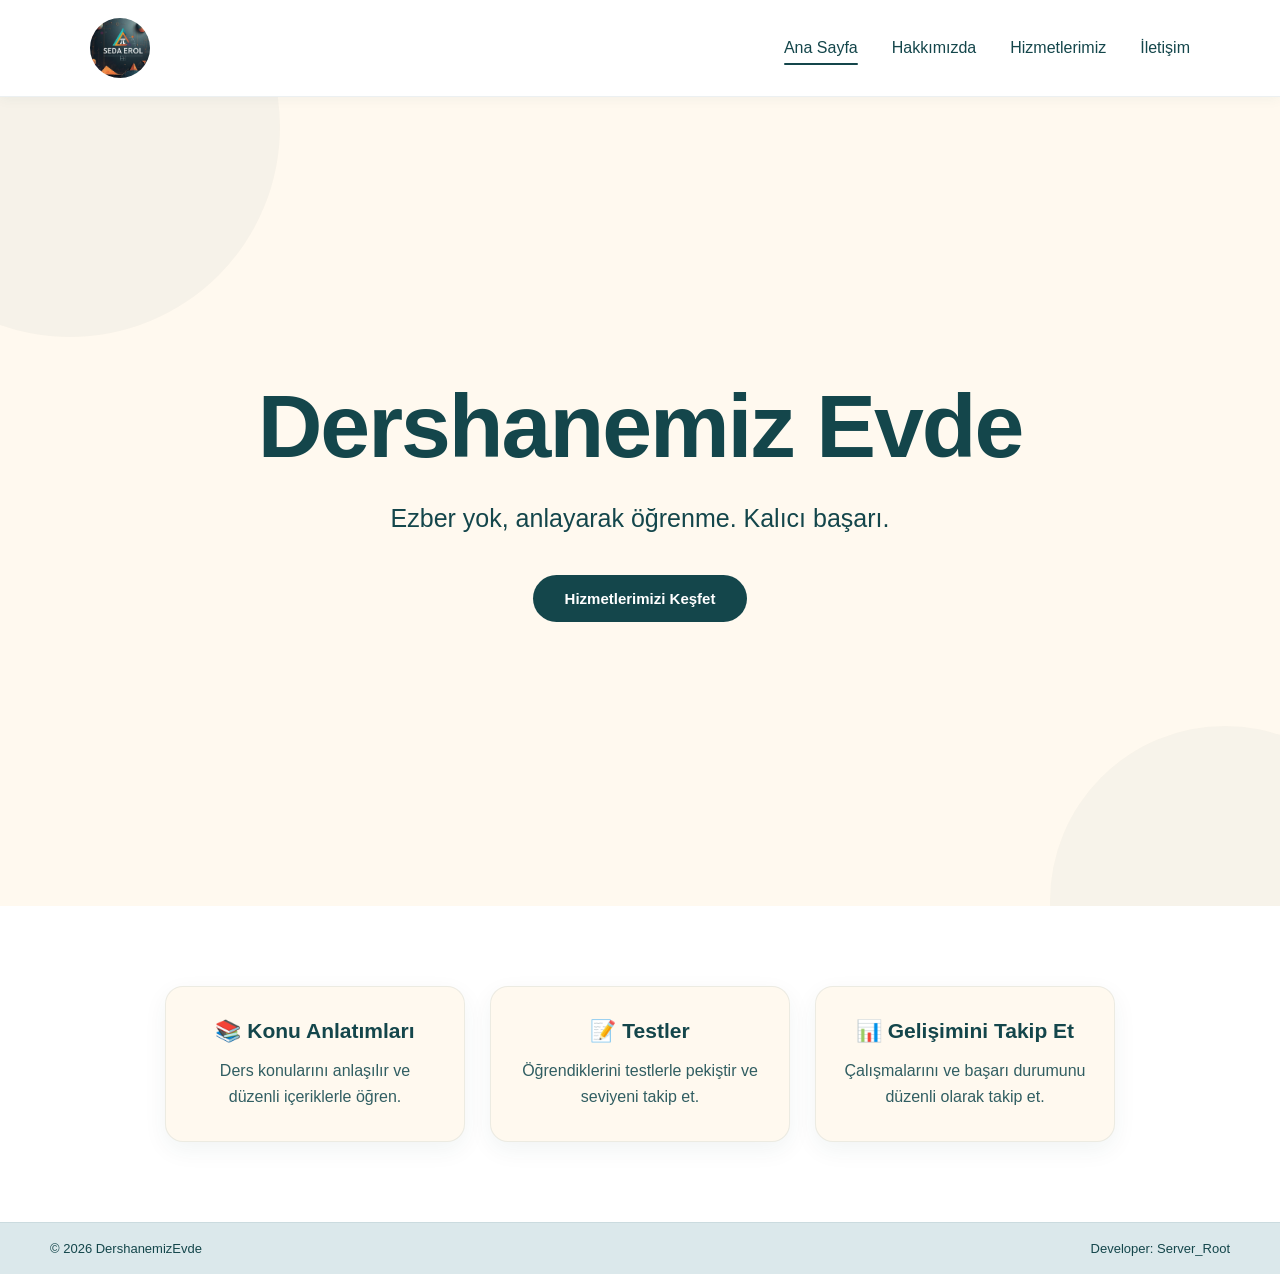
<file: index.html>
<!DOCTYPE html>
<html lang="tr">
<head>
    <meta charset="UTF-8">
    <meta name="viewport" content="width=device-width, initial-scale=1.0">

    <title>Dershanemiz Evde | Matematik Eğitimi</title>

    <meta
        name="description"
        content="Dershanemiz Evde ile online ve birebir matematik dersleri, kişiye özel eğitim ve sınav odaklı çalışma sistemi."
    >

    <meta name="author" content="Dershanemiz Evde">

    <meta property="og:title" content="Dershanemiz Evde | Matematik Eğitimi">
    <meta
        property="og:description"
        content="Ezber yok, anlayarak öğrenme. Kalıcı başarı."
    >
    <meta property="og:type" content="website">

    <link rel="stylesheet" href="Css/style.css">
    <link rel="stylesheet" href="Css/navbar.css">
</head>

<body>

    <header class="navbar">

    <div class="navbar-container">

        <a href="index.html" class="logo">
            <img src="images/logo.png" alt="DershanemizEvde">
        </a>

        <nav class="nav-menu">

            <a href="index.html" class="active">
                Ana Sayfa
            </a>

            <a href="Pages/hakkimizda.html">
                Hakkımızda
            </a>

            <a href="Pages/hizmetlerimiz.html">
                Hizmetlerimiz
            </a>

            <a href="Pages/iletisim.html">
                İletişim
            </a>

        </nav>

        <button class="menu-toggle" aria-label="Menüyü Aç">
            ☰
        </button>

    </div>

</header>

    <main>

        <section class="hero">

            <h1>Dershanemiz Evde</h1>

            <p>
                Ezber yok, anlayarak öğrenme. Kalıcı başarı.
            </p>

            <a href="Pages/hizmetlerimiz.html" class="hero-button">
                Hizmetlerimizi Keşfet
            </a>
        </section>

        <section class="features">

    <div class="feature-card" onclick="showComingSoon(this)">
        <h2>📚 Konu Anlatımları</h2>
        <p>
            Ders konularını anlaşılır ve düzenli içeriklerle öğren.
        </p>
    </div>

    <div class="feature-card" onclick="showComingSoon(this)">
        <h2>📝 Testler</h2>
        <p>
            Öğrendiklerini testlerle pekiştir ve seviyeni takip et.
        </p>
    </div>

    <div class="feature-card" onclick="showComingSoon(this)">
        <h2>📊 Gelişimini Takip Et</h2>
        <p>
            Çalışmalarını ve başarı durumunu düzenli olarak takip et.
        </p>
    </div>

</section>

    </main>

    <footer class="site-footer">

    <span class="footer-developer">
       © 2026 DershanemizEvde
    </span>

    <span class="footer-copyright">
        Developer: Server_Root
    </span>

</footer>

<script src="Js/navbar.js"></script>
<script src="Js/script.js"></script>
</body>
</html>
</file>
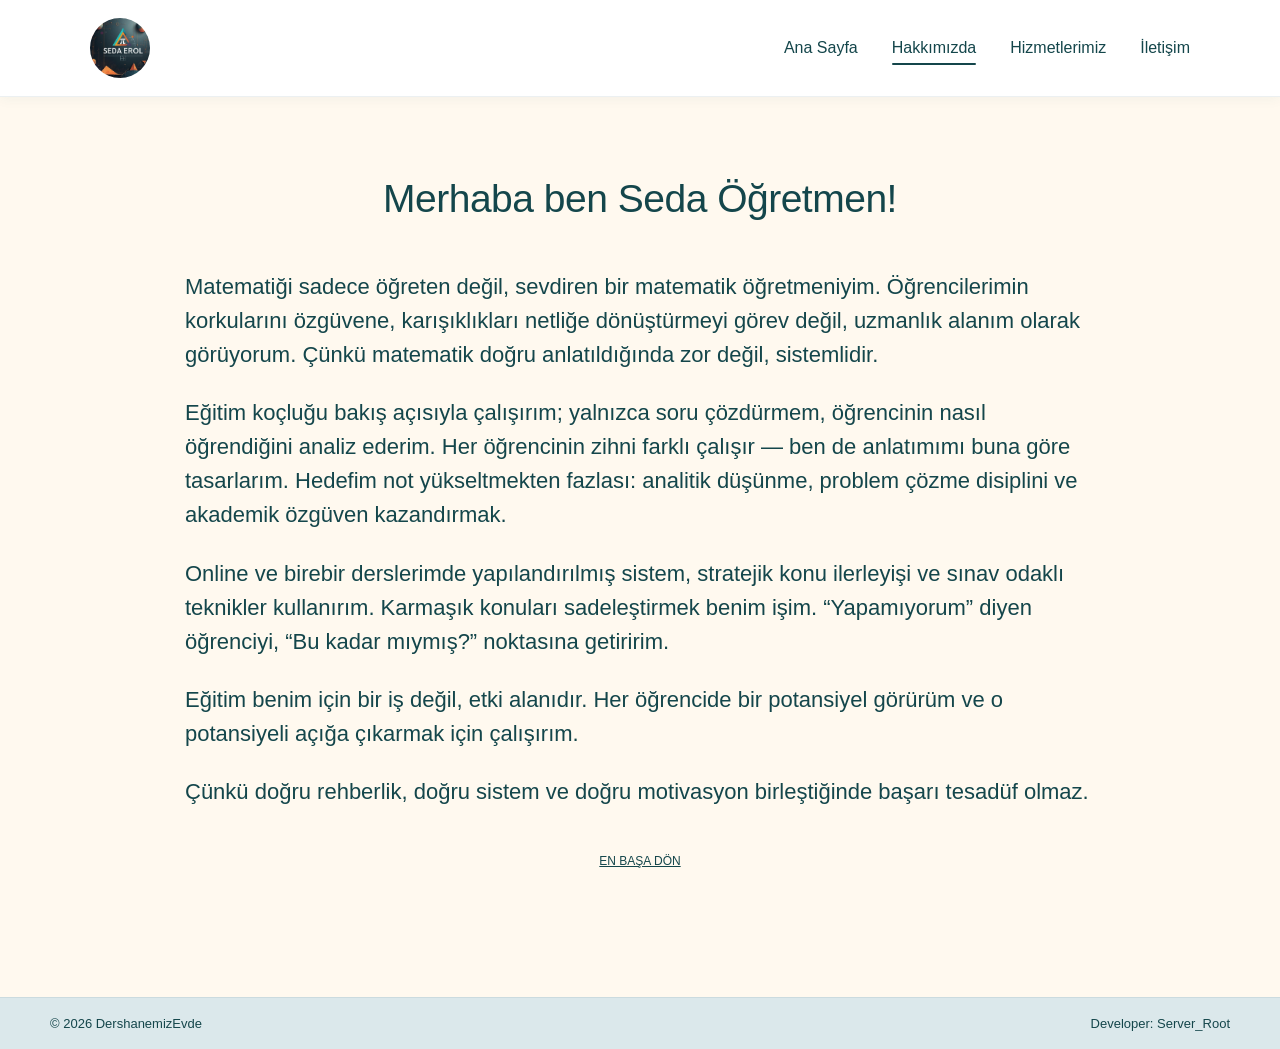
<file: Pages/hakkimizda.html>
<!DOCTYPE html>
<html lang="tr">

<head>
    <meta charset="UTF-8">
    <meta name="viewport" content="width=device-width, initial-scale=1.0">

    <title>Hakkımızda | Dershanemiz Evde</title>

    <meta
        name="description"
        content="Dershanemiz Evde hakkında bilgi alın. Matematik eğitimi, eğitim koçluğu ve öğrencilerin kişisel öğrenme süreçlerine yönelik yaklaşım."
    >

    <meta name="author" content="Dershanemiz Evde">

    <meta property="og:title" content="Hakkımızda | Dershanemiz Evde">
    <meta
        property="og:description"
        content="Matematiği sadece öğreten değil, sevdiren bir eğitim yaklaşımı."
    >
    <meta property="og:type" content="website">

    <link rel="stylesheet" href="../Css/style.css">
    <link rel="stylesheet" href="../Css/navbar.css">
    <link rel="stylesheet" href="../Css/hakkimizda.css">
</head>

<body>

    <header class="navbar">

      

        <div class="navbar-container">

    <a href="../index.html" class="logo">
            <img src="../images/logo.png" alt="DershanemizEvde">
    </a>

            <nav class="nav-menu">

                <a href="../index.html">
                    Ana Sayfa
                </a>

                <a href="hakkimizda.html" class="active">
                    Hakkımızda
                </a>

                <a href="hizmetlerimiz.html">
                    Hizmetlerimiz
                </a>

                <a href="iletisim.html">
                    İletişim
                </a>

            </nav>

            <button class="menu-toggle" aria-label="Menüyü Aç">
                ☰
            </button>

        </div>

    </header>


    <main class="about-page">

        <section class="about-section">

            <div class="about-container">

                <div class="about-heading">

                    <h1>
                        Merhaba ben Seda Öğretmen!
                    </h1>

                </div>


                <div class="about-content">

                    <p>
                        Matematiği sadece öğreten değil, sevdiren bir
                        matematik öğretmeniyim. Öğrencilerimin korkularını
                        özgüvene, karışıklıkları netliğe dönüştürmeyi görev
                        değil, uzmanlık alanım olarak görüyorum. Çünkü
                        matematik doğru anlatıldığında zor değil, sistemlidir.
                    </p>


                    <p>
                        Eğitim koçluğu bakış açısıyla çalışırım; yalnızca soru
                        çözdürmem, öğrencinin nasıl öğrendiğini analiz ederim.
                        Her öğrencinin zihni farklı çalışır — ben de anlatımımı
                        buna göre tasarlarım. Hedefim not yükseltmekten fazlası:
                        analitik düşünme, problem çözme disiplini ve akademik
                        özgüven kazandırmak.
                    </p>


                    <p>
                        Online ve birebir derslerimde yapılandırılmış sistem,
                        stratejik konu ilerleyişi ve sınav odaklı teknikler
                        kullanırım. Karmaşık konuları sadeleştirmek benim
                        işim. “Yapamıyorum” diyen öğrenciyi,
                        “Bu kadar mıymış?” noktasına getiririm.
                    </p>


                    <p>
                        Eğitim benim için bir iş değil, etki alanıdır. Her
                        öğrencide bir potansiyel görürüm ve o potansiyeli
                        açığa çıkarmak için çalışırım.
                    </p>


                    <p>
                        Çünkü doğru rehberlik, doğru sistem ve doğru
                        motivasyon birleştiğinde başarı tesadüf olmaz.
                    </p>

                </div>


                <a href="../index.html" class="back-home">
                    EN BAŞA DÖN
                </a>

            </div>

        </section>

    </main>

    <footer class="site-footer">

    <span class="footer-developer">
       © 2026 DershanemizEvde
    </span>

    <span class="footer-copyright">
        Developer: Server_Root
    </span>

</footer>


    <script src="../Js/navbar.js"></script>
    <script src="../Js/script.js"></script>

</body>

</html>
</file>
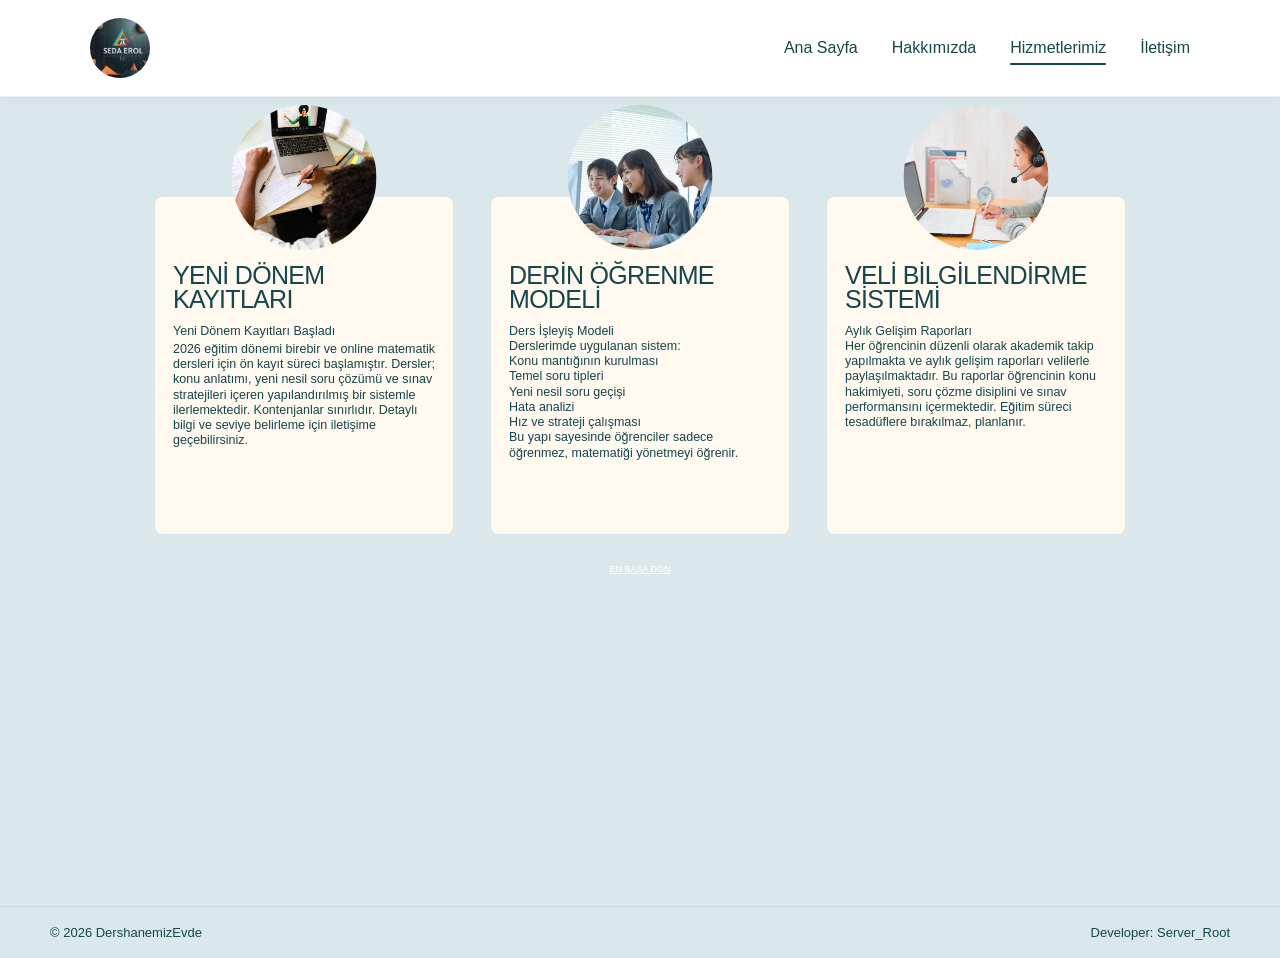
<file: Pages/hizmetlerimiz.html>
<!DOCTYPE html>
<html lang="tr">

<head>
    <meta charset="UTF-8">
    <meta name="viewport" content="width=device-width, initial-scale=1.0">

    <title>Hizmetlerimiz | Dershanemiz Evde</title>

    <meta
        name="description"
        content="Dershanemiz Evde matematik eğitim hizmetleri: birebir ve online dersler, derin öğrenme modeli, veli bilgilendirme ve aylık gelişim raporları."
    >

    <meta name="author" content="Dershanemiz Evde">

    <meta property="og:title" content="Hizmetlerimiz | Dershanemiz Evde">
    <meta
        property="og:description"
        content="Online ve birebir matematik eğitiminde yapılandırılmış öğrenme sistemi."
    >
    <meta property="og:type" content="website">

    <link rel="stylesheet" href="../Css/style.css">
    <link rel="stylesheet" href="../Css/navbar.css">
    <link rel="stylesheet" href="../Css/hizmetler.css">
</head>

<body>

    <!-- NAVBAR -->

    <header class="navbar">

        <div class="navbar-container">

            <a href="../index.html" class="logo">
                <img src="../images/logo.png" alt="DershanemizEvde">
            </a>

            <nav class="nav-menu">

                <a href="../index.html">
                    Ana Sayfa
                </a>

                <a href="hakkimizda.html">
                    Hakkımızda
                </a>

                <a href="hizmetlerimiz.html" class="active">
                    Hizmetlerimiz
                </a>

                <a href="iletisim.html">
                    İletişim
                </a>

            </nav>

            <button class="menu-toggle" aria-label="Menüyü Aç">
                ☰
            </button>

        </div>

    </header>


    <!-- HİZMETLER -->

    <main class="services-page">

        <section class="services-section">

            <div class="services-cards">


                <!-- =================================
                     1. YENİ DÖNEM KAYITLARI
                     ================================= -->

                <article class="service-card">

                    <div class="service-image">

                        <img
                            src="../images/services/yeni-donem.jpg"
                            alt="Yeni Dönem Kayıtları"
                        >

                    </div>

                    <div class="service-card-content">

                        <h2>
                            YENİ DÖNEM<br>
                            KAYITLARI
                        </h2>

                        <p class="service-intro">
                            Yeni Dönem Kayıtları Başladı
                        </p>

                        <p>
                            2026 eğitim dönemi birebir ve online
                            matematik dersleri için ön kayıt süreci
                            başlamıştır. Dersler; konu anlatımı,
                            yeni nesil soru çözümü ve sınav
                            stratejileri içeren yapılandırılmış
                            bir sistemle ilerlemektedir.
                            Kontenjanlar sınırlıdır. Detaylı bilgi
                            ve seviye belirleme için iletişime
                            geçebilirsiniz.
                        </p>

                    </div>

                </article>


                <!-- =================================
                     2. DERİN ÖĞRENME MODELİ
                     ================================= -->

                <article class="service-card">

                    <div class="service-image">

                        <img
                            src="../images/services/derin-ogrenme.jpg"
                            alt="Derin Öğrenme Modeli"
                        >

                    </div>

                    <div class="service-card-content">

                        <h2>
                            DERİN ÖĞRENME<br>
                            MODELİ
                        </h2>

                        <p>
                            Ders İşleyiş Modeli
                        </p>

                        <p>
                            Derslerimde uygulanan sistem:
                            <br>
                            Konu mantığının kurulması
                            <br>
                            Temel soru tipleri
                            <br>
                            Yeni nesil soru geçişi
                            <br>
                            Hata analizi
                            <br>
                            Hız ve strateji çalışması
                            <br>
                            Bu yapı sayesinde öğrenciler sadece
                            öğrenmez, matematiği yönetmeyi öğrenir.
                        </p>

                    </div>

                </article>


                <!-- =================================
                     3. VELİ BİLGİLENDİRME
                     ================================= -->

                <article class="service-card">

                    <div class="service-image">

                        <img
                            src="../images/services/veli-bilgilendirme.jpg"
                            alt="Veli Bilgilendirme Sistemi"
                        >

                    </div>

                    <div class="service-card-content">

                        <h2>
                            VELİ BİLGİLENDİRME<br>
                            SİSTEMİ
                        </h2>

                        <p>
                            Aylık Gelişim Raporları
                        </p>

                        <p>
                            Her öğrencinin düzenli olarak akademik
                            takip yapılmakta ve aylık gelişim
                            raporları velilerle paylaşılmaktadır.
                            Bu raporlar öğrencinin konu hakimiyeti,
                            soru çözme disiplini ve sınav
                            performansını içermektedir.
                            Eğitim süreci tesadüflere
                            bırakılmaz, planlanır.
                        </p>

                    </div>

                </article>

            </div>


            <!-- EN BAŞA DÖN -->

            <a href="../index.html" class="services-back">
                EN BAŞA DÖN
            </a>

        </section>

    </main>

    <footer class="site-footer">

    <span class="footer-developer">
       © 2026 DershanemizEvde
    </span>

    <span class="footer-copyright">
        Developer: Server_Root
    </span>

</footer>

    <script src="../Js/navbar.js"></script>
    <script src="../Js/script.js"></script>

</body>

</html>
</file>
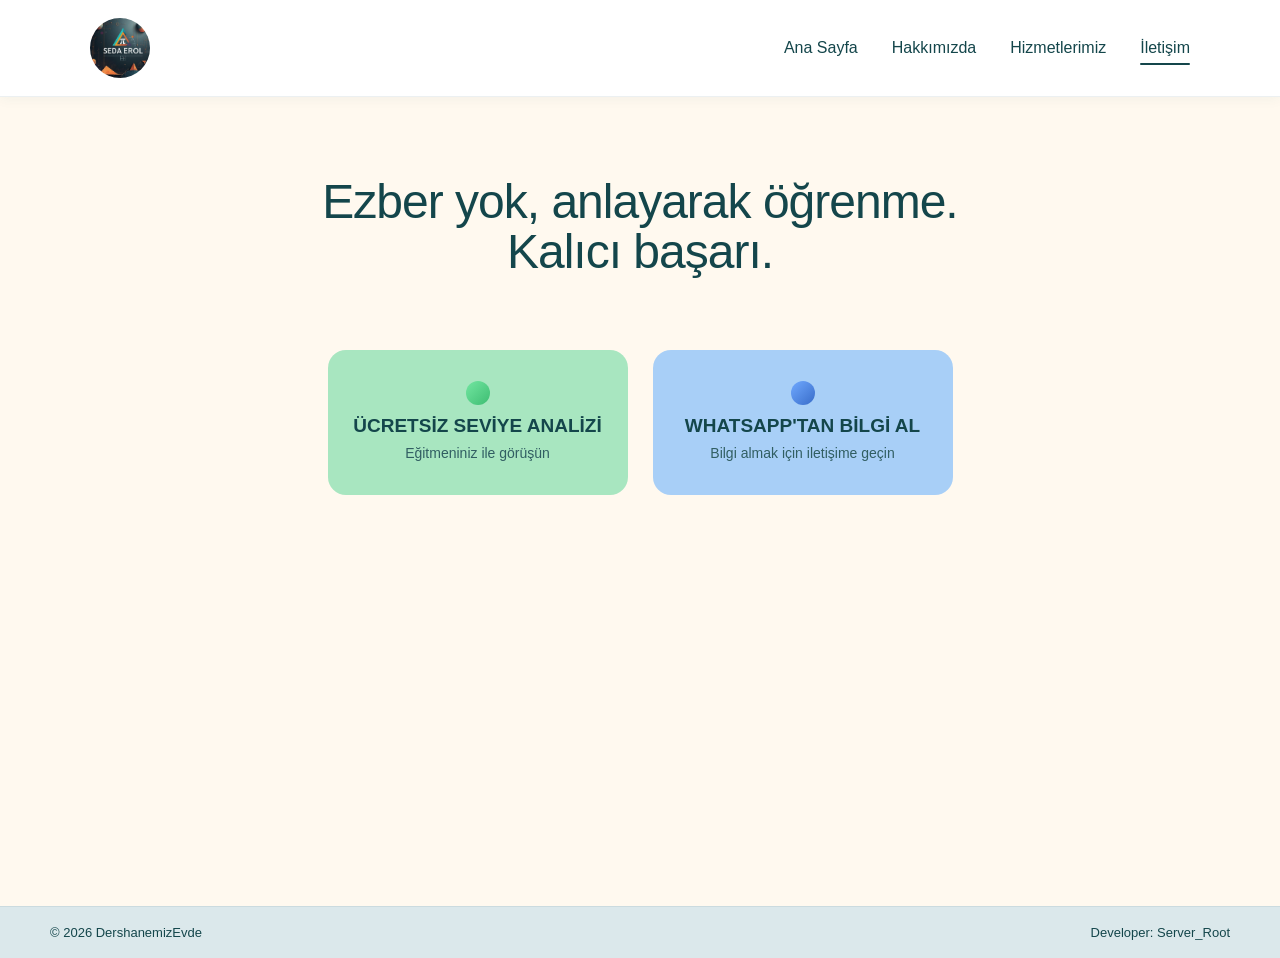
<file: Pages/iletisim.html>
<!DOCTYPE html>
<html lang="tr">

<head>
    <meta charset="UTF-8">
    <meta name="viewport" content="width=device-width, initial-scale=1.0">

    <title>İletişim | Dershanemiz Evde</title>

    <meta
        name="description"
        content="Dershanemiz Evde ile iletişime geçin. Ücretsiz seviye analizi ve matematik eğitimi hakkında bilgi almak için WhatsApp üzerinden ulaşabilirsiniz."
    >

    <meta name="author" content="Dershanemiz Evde">

    <meta property="og:title" content="İletişim | Dershanemiz Evde">
    <meta
        property="og:description"
        content="Ücretsiz seviye analizi ve matematik eğitimi hakkında bilgi alın."
    >
    <meta property="og:type" content="website">

    <link rel="stylesheet" href="../Css/style.css">
    <link rel="stylesheet" href="../Css/navbar.css">
    <link rel="stylesheet" href="../Css/iletisim.css">
</head>

<body>

    <!-- NAVBAR -->

    <header class="navbar">

        <div class="navbar-container">

            <a href="../index.html" class="logo">
                <img src="../images/logo.png" alt="DershanemizEvde">
            </a>

            <nav class="nav-menu">

                <a href="../index.html">
                    Ana Sayfa
                </a>

                <a href="hakkimizda.html">
                    Hakkımızda
                </a>

                <a href="hizmetlerimiz.html">
                    Hizmetlerimiz
                </a>

                <a href="iletisim.html" class="active">
                    İletişim
                </a>

            </nav>

            <button class="menu-toggle" aria-label="Menüyü Aç">
                ☰
            </button>

        </div>

    </header>


    <!-- İLETİŞİM -->

    <main class="contact-page">

        <section class="contact-section">

            <!-- ANA BAŞLIK -->

            <h1>
                Ezber yok, anlayarak öğrenme.
                <br>
                Kalıcı başarı.
            </h1>


            <!-- SEÇENEKLER -->

         <div class="contact-cards">

    <!-- ÜCRETSİZ SEVİYE ANALİZİ -->
    <a
    href="https://wa.me/905075157003?text=Merhaba%2C%20%C3%BCcretsiz%20seviye%20analizi%20hakk%C4%B1nda%20bilgi%20almak%20istiyorum."
    class="contact-card level-card"
    target="_blank"
    rel="noopener noreferrer"
>

    <span class="contact-dot level-dot"></span>

    <h2>
        ÜCRETSİZ SEVİYE ANALİZİ
    </h2>

    <p>
        Eğitmeniniz ile görüşün
    </p>

</a>


    <!-- WHATSAPP -->
    <a
        href="https://dershanemizevde.my.canva.site/dershanemizevde-business-card?utm_source=ig&utm_medium=social&utm_content=link_in_bio&fbclid=PAZXh0bgNhZW0CMTEAcGRvZgJzcnRjBmFwcF9pZA85MzY2MTk3NDMzOTI0NTkAAafaEgmjr-T71Qsu3wmZE2keFzsFJfcmdYitl1DIFzJ8VKqEHxWejgxfZjDwPg_aem_Vg4n2oL__VUxCU6z--DddQ"
        class="contact-card whatsapp-card"
        target="_blank"
        rel="noopener noreferrer"
    >

        <span class="contact-dot whatsapp-dot"></span>

        <h2>
            WHATSAPP'TAN BİLGİ AL
        </h2>

        <p>
            Bilgi almak için iletişime geçin
        </p>

    </a>

</div>

        </section>

    </main>

    <footer class="site-footer">

    <span class="footer-developer">
       © 2026 DershanemizEvde
    </span>

    <span class="footer-copyright">
        Developer: Server_Root
    </span>

</footer>


    <script src="../Js/navbar.js"></script>
    <script src="../Js/script.js"></script>

</body>

</html>
</file>
<file: Css/style.css>
/* =========================================
   GENEL
   ========================================= */

* {
    box-sizing: border-box;
}

html {
    scroll-behavior: smooth;
}

body {
    margin: 0;
    padding: 0;

    background-color: #fff9ef;
    color: #14464b;

    font-family: "Anek Devanagari", Arial, sans-serif;
}


/* =========================================
   LOGO
   ========================================= */

.logo {
    display: flex;
    align-items: center;
}

.logo img {
    width: 60px !important;
    height: 60px !important;

    object-fit: cover !important;
    border-radius: 50% !important;

    display: block;
}


/* =========================================
   NAVBAR
   ========================================= */

header {
    width: 100%;

    display: flex;
    align-items: center;
    justify-content: space-between;

    padding: 15px 55px;

    background-color: #ffffff;

    border-bottom: 1px solid rgba(20, 70, 75, 0.08);

    box-shadow: 0 2px 12px rgba(20, 70, 75, 0.05);

    position: relative;
    z-index: 10;
}

nav {
    display: flex;
    align-items: center;
    gap: 35px;
}

nav a {
    text-decoration: none;

    color: #14464b;

    font-size: 16px;
    font-weight: 500;

    transition:
        color 0.2s ease,
        opacity 0.2s ease;
}

nav a:hover {
    color: #14464b;
    opacity: 0.6;
}


/* =========================================
   HERO
   ========================================= */

.hero {
    min-height: calc(100vh - 91px);

    display: flex;
    flex-direction: column;

    justify-content: center;
    align-items: center;

    text-align: center;

    padding: 70px 30px;

    background-color: #fff9ef;

    position: relative;
    overflow: hidden;
}


/* Dekoratif arka plan */

.hero::before {
    content: "";

    position: absolute;

    width: 420px;
    height: 420px;

    border-radius: 50%;

    background-color: rgba(20, 70, 75, 0.035);

    top: -180px;
    left: -140px;
}

.hero::after {
    content: "";

    position: absolute;

    width: 350px;
    height: 350px;

    border-radius: 50%;

    background-color: rgba(20, 70, 75, 0.03);

    bottom: -170px;
    right: -120px;
}


/* =========================================
   HERO BAŞLIK
   ========================================= */

.hero h1 {
    position: relative;
    z-index: 1;

    max-width: 1000px;

    margin: 0 0 28px;

    color: #14464b;

    font-family: "Ojuju", Arial, sans-serif;

    font-size: clamp(55px, 7vw, 100px);

    font-weight: 700;

    line-height: 1.02;

    letter-spacing: -2px;
}


/* =========================================
   HERO AÇIKLAMA
   ========================================= */

.hero p {
    position: relative;
    z-index: 1;

    max-width: 750px;

    margin: 0 0 38px;

    color: #14464b;

    font-family: "Anek Devanagari", Arial, sans-serif;

    font-size: 25px;

    font-weight: 500;

    line-height: 1.5;
}


/* =========================================
   HERO BUTON
   ========================================= */

.hero-button {
    position: relative;
    z-index: 1;

    display: inline-block;

    padding: 15px 32px;

    background-color: #14464b;

    color: #ffffff;

    text-decoration: none;

    border-radius: 30px;

    font-size: 15px;
    font-weight: 600;

    transition:
        transform 0.2s ease,
        background-color 0.2s ease,
        box-shadow 0.2s ease;
}

.hero-button:hover {
    background-color: #0e373b;

    transform: translateY(-3px);

    box-shadow: 0 8px 20px rgba(20, 70, 75, 0.18);
}


/* =========================================
   ÖZELLİKLER
   ========================================= */

.features {
    display: flex;

    justify-content: center;
    align-items: stretch;

    gap: 25px;

    padding: 80px 50px;

    background-color: #ffffff;
}


/* =========================================
   ÖZELLİK KARTLARI
   ========================================= */

.feature-card {
    position: relative;

    width: 300px;

    padding: 32px 28px;

    background-color: #fff9ef;

    border: 1px solid rgba(20, 70, 75, 0.08);

    border-radius: 18px;

    text-align: center;

    cursor: pointer;

    box-shadow: 0 8px 25px rgba(20, 70, 75, 0.06);

    transition:
        transform 0.25s ease,
        box-shadow 0.25s ease;
}

.feature-card:hover {
    transform: translateY(-7px);

    box-shadow: 0 15px 30px rgba(20, 70, 75, 0.11);
}


/* =========================================
   KART BAŞLIKLARI
   ========================================= */

.feature-card h2 {
    margin: 0 0 15px;

    color: #14464b;

    font-size: 21px;

    font-weight: 600;
}


/* =========================================
   KART METİNLERİ
   ========================================= */

.feature-card p {
    margin: 0;

    color: #315e62;

    font-size: 16px;

    line-height: 1.6;
}


/* =========================================
   COMING SOON MESAJI
   ========================================= */

.coming-soon {
    display: flex;

    align-items: center;

    gap: 10px;

    margin-top: 20px;

    padding: 12px 15px;

    background-color: #fff7ed;

    border: 1px solid #fed7aa;

    border-radius: 12px;

    text-align: left;

    animation: showMessage 0.25s ease;
}

.warning-icon {
    font-size: 24px;
}

.coming-soon strong {
    display: block;

    color: #9a3412;

    font-size: 14px;

    margin-bottom: 3px;
}

.coming-soon p {
    color: #7c2d12;

    font-size: 12px;

    margin: 0;

    line-height: 1.4;
}


/* =========================================
   ANİMASYON
   ========================================= */

@keyframes showMessage {

    from {
        opacity: 0;
        transform: translateY(-8px);
    }

    to {
        opacity: 1;
        transform: translateY(0);
    }
}


/* =========================================
   TABLET
   ========================================= */

@media (max-width: 900px) {

    header {
        padding: 15px 30px;
    }

    nav {
        gap: 20px;
    }

    .hero h1 {
        font-size: 65px;
    }

    .hero p {
        font-size: 22px;
    }

    .features {
        padding: 60px 25px;
        gap: 18px;
    }

    .feature-card {
        width: 30%;
    }
}


/* =========================================
   MOBİL
   ========================================= */

@media (max-width: 768px) {

    header {
        flex-direction: column;

        gap: 15px;

        padding: 15px 20px;
    }

    nav {
        flex-wrap: wrap;

        justify-content: center;

        gap: 15px;
    }

    nav a {
        font-size: 14px;
    }

    .hero {
        min-height: 600px;

        padding: 50px 20px;
    }

    .hero h1 {
        font-size: 48px;

        letter-spacing: -1px;
    }

    .hero p {
        font-size: 19px;

        max-width: 500px;
    }

    .hero-button {
        padding: 14px 27px;
    }

    .features {
        flex-direction: column;

        align-items: center;

        padding: 50px 20px;
    }

    .feature-card {
        width: 100%;

        max-width: 380px;
    }
}


/* =========================================
   KÜÇÜK TELEFON
   ========================================= */

@media (max-width: 480px) {

    header {
        padding: 12px 15px;
    }

    .logo img {
        width: 52px !important;
        height: 52px !important;
    }

    nav {
        gap: 10px;
    }

    nav a {
        font-size: 13px;
    }

    .hero {
        min-height: 550px;

        padding: 40px 18px;
    }

    .hero h1 {
        font-size: 39px;

        line-height: 1.08;
    }

    .hero p {
        font-size: 17px;
    }

    .hero-button {
        font-size: 14px;

        padding: 13px 24px;
    }
}

/* =========================================
   FOOTER
   ========================================= */

.site-footer {
    width: 100%;

    display: flex;
    align-items: center;
    justify-content: space-between;

    padding: 18px 50px;

    background-color: #dbe8eb;

    color: #14464b;

    font-family: "Anek Devanagari", Arial, sans-serif;

    font-size: 13px;

    box-sizing: border-box;

    border-top: 1px solid rgba(20, 70, 75, 0.08);
}

.footer-developer,
.footer-copyright {
    margin: 0;

}


/* =========================================
   FOOTER MOBİL
   ========================================= */

@media (max-width: 600px) {

    .site-footer {
        padding: 16px 20px;

        font-size: 12px;
    }

}
</file>
<file: Css/navbar.css>
/* =========================================
   NAVBAR
   ========================================= */
.logo img {
    display: block;
    width: 150px;
    height: auto;
}


.navbar {
    width: 100%;

    display: flex;
    align-items: center;
    justify-content: space-between;

    padding: 18px 60px;

    background-color: #ffffff;

    box-sizing: border-box;
}


.navbar-container {
    width: 100%;
    max-width: 1200px;
    height: 100%;

    margin: 0 auto;
    padding: 0 30px;

    display: flex;
    align-items: center;
    justify-content: space-between;

    box-sizing: border-box;
}


/* -----------------------------------------
   LOGO
   ----------------------------------------- */

.logo {
    display: flex;
    align-items: center;

    color: #14464b;

    font-family: "Ojuju", sans-serif;
    font-size: 27px;
    font-weight: 600;

    white-space: nowrap;

    transition: opacity 0.2s ease;
}


.logo:hover {
    opacity: 0.7;
}


/* -----------------------------------------
   MENÜ
   ----------------------------------------- */

.nav-menu {
    display: flex;
    align-items: center;

    gap: 34px;
}


.nav-menu a {
    position: relative;

    color: #14464b;

    font-family: "Anek Devanagari", sans-serif;
    font-size: 16px;
    font-weight: 500;

    text-decoration: none;

    transition:
        opacity 0.2s ease,
        color 0.2s ease;
}


.nav-menu a:hover {
    opacity: 0.65;
}


/* Aktif sayfa */

.nav-menu a.active {
    font-weight: 700;
}


/* Aktif sayfanın alt çizgisi */

.nav-menu a.active::after {
    content: "";

    position: absolute;

    left: 0;
    right: 0;
    bottom: -8px;

    height: 2px;

    background-color: #14464b;

    border-radius: 2px;
}


/* -----------------------------------------
   MOBİL MENÜ BUTONU
   ----------------------------------------- */

.menu-toggle {
    display: none;

    border: none;
    background: transparent;

    color: #14464b;

    font-size: 28px;

    cursor: pointer;

    padding: 5px;
}


/* -----------------------------------------
   TABLET
   ----------------------------------------- */

@media (max-width: 850px) {

    .navbar-container {
        padding: 0 25px;
    }

    .nav-menu {
        gap: 22px;
    }

    .nav-menu a {
        font-size: 15px;
    }

    .logo {
        font-size: 24px;
    }
}


/* -----------------------------------------
   TELEFON
   ----------------------------------------- */

@media (max-width: 650px) {

    .navbar {
        height: 70px;
    }

    .navbar-container {
        padding: 0 20px;
    }

    .menu-toggle {
        display: block;
    }

    .nav-menu {
        display: none;

        position: absolute;

        top: 70px;
        left: 0;

        width: 100%;

        padding: 20px 0;

        flex-direction: column;
        gap: 20px;

        background-color: #fff9ef;

        border-bottom: 1px solid rgba(20, 70, 75, 0.12);
    }

    .nav-menu.active {
        display: flex;
    }

    .nav-menu a {
        font-size: 17px;
    }

    .nav-menu a.active::after {
        display: none;
    }

    .logo {
        font-size: 22px;
    }
}

header nav a,
.navbar .nav-menu a {
    color: #14464b;
    font-family: "Anek Devanagari", sans-serif;
    font-size: 16px;
    font-weight: 500;
    text-decoration: none;
    transition: opacity 0.2s ease;
}

header nav a.active,
.navbar .nav-menu a.active {
    color: #14464b;
    font-weight: 500;
    text-decoration: none;
}

header nav a:hover,
.navbar .nav-menu a:hover {
    opacity: 0.65;
}
</file>
<file: Css/hakkimizda.css>
/* =========================================
   HAKKIMIZDA SAYFASI
   ========================================= */


/* -----------------------------------------
   LOGO
   ----------------------------------------- */

.logo {
    display: flex;
    align-items: center;
    justify-content: center;

    width: 60px;
    height: 60px;

    flex-shrink: 0;
}

.logo img {
    display: block;

    width: 60px;
    height: 60px;

    object-fit: contain;

    border-radius: 50%;
}


/* -----------------------------------------
   SAYFA
   ----------------------------------------- */

.about-page {
    width: 100%;
    min-height: 100vh;

    background-color: #fff9ef;
    color: #14464b;
}


/* -----------------------------------------
   ANA BÖLÜM
   ----------------------------------------- */

.about-section {
    width: 100%;
    min-height: calc(100vh - 80px);

    display: flex;
    justify-content: center;
    align-items: center;

    padding: 80px 40px;

    box-sizing: border-box;
}


/* -----------------------------------------
   İÇERİK KONTEYNERİ
   ----------------------------------------- */

.about-container {
    width: 100%;
    max-width: 1160px;

    margin: 0 auto;

    display: flex;
    flex-direction: column;
    align-items: center;
}


/* -----------------------------------------
   BAŞLIK
   ----------------------------------------- */

.about-heading {
    width: 100%;

    margin-bottom: 48px;

    text-align: center;
}

.about-heading h1 {
    margin: 0;

    color: #14464b;

    font-family: "Ojuju", sans-serif;

    font-size: 39px;
    font-weight: 400;

    line-height: 1.15;

    letter-spacing: -0.5px;
}


/* -----------------------------------------
   METİN ALANI
   ----------------------------------------- */

.about-content {
    width: 100%;
    max-width: 910px;

    color: #14464b;

    font-family: "Anek Devanagari", sans-serif;

    font-size: 22px;
    font-weight: 400;

    line-height: 1.55;

    text-align: left;
}


/* -----------------------------------------
   PARAGRAFLAR
   ----------------------------------------- */

.about-content p {
    margin: 0 0 24px;
}

.about-content p:last-child {
    margin-bottom: 0;
}


/* -----------------------------------------
   EN BAŞA DÖN
   ----------------------------------------- */

.back-home {
    display: inline-block;

    margin-top: 45px;

    color: #14464b;

    font-family: "Anek Devanagari", sans-serif;

    font-size: 12px;
    font-weight: 500;

    text-transform: uppercase;
    text-decoration: underline;

    transition:
        opacity 0.2s ease,
        transform 0.2s ease;
}

.back-home:hover {
    opacity: 0.65;

    transform: translateY(-2px);
}
.navbar {
    background-color: #ffffff;
}
</file>
<file: Css/hizmetler.css>
/* =========================================
   HİZMETLERİMİZ
   CANVA TASARIMINA UYGUN
   ========================================= */


/* =========================================
   GENEL SAYFA
   ========================================= */

.services-page {
    width: 100%;
    min-height: calc(100vh - 91px);

    background-color: #dbe8eb;

    color: #14464b;

    overflow: hidden;
}


/* =========================================
   ANA BÖLÜM
   ========================================= */

.services-section {
    width: 100%;
    min-height: calc(100vh - 91px);

    display: flex;
    flex-direction: column;

    align-items: center;

    padding: 100px 40px 30px;

    box-sizing: border-box;
}


/* =========================================
   KARTLARIN KONTEYNERİ
   ========================================= */

.services-cards {
    width: 100%;
    max-width: 1360px;

    display: flex;

    justify-content: center;
    align-items: flex-start;

    gap: 38px;
}


/* =========================================
   KART
   ========================================= */

.service-card {
    position: relative;

    width: 298px;
    height: 337px;

    flex-shrink: 0;

    background-color: #fff9ef;

    border-radius: 8px;

    padding: 67px 18px 20px;

    box-sizing: border-box;
}


/* =========================================
   DAİRESEL GÖRSEL
   ========================================= */

.service-image {
    position: absolute;

    top: -92px;
    left: 50%;

    transform: translateX(-50%);

    width: 145px;
    height: 145px;

    border-radius: 50%;

    overflow: hidden;

    z-index: 2;
}

.service-image img {
    width: 100%;
    height: 100%;

    display: block;

    object-fit: cover;
}


/* =========================================
   KART İÇERİĞİ
   ========================================= */

.service-card-content {
    width: 100%;
}


/* =========================================
   KART BAŞLIĞI
   ========================================= */

.service-card h2 {
    margin: 0 0 12px;

    color: #14464b;

    font-family: "Ojuju", Arial, sans-serif;

    font-size: 25px;

    font-weight: 400;

    line-height: 0.95;

    letter-spacing: -0.7px;
}


/* =========================================
   KART METİNLERİ
   ========================================= */

.service-card p {
    margin: 0;

    color: #14464b;

    font-family: "Anek Devanagari", Arial, sans-serif;

    font-size: 12.5px;

    font-weight: 400;

    line-height: 1.22;
}


/* İlk açıklama satırı */

.service-card .service-intro {
    margin-bottom: 3px;

    font-weight: 500;
}


/* =========================================
   ALTTAKİ "EN BAŞA DÖN"
   ========================================= */

.services-back {
    display: inline-block;

    margin-top: 30px;

    color: #ffffff;

    font-family: "Anek Devanagari", Arial, sans-serif;

    font-size: 9px;

    font-weight: 500;

    text-transform: uppercase;

    text-decoration: underline;

    transition:
        opacity 0.2s ease,
        transform 0.2s ease;
}

.services-back:hover {
    opacity: 0.65;

    transform: translateY(-2px);
}


/* =========================================
   TABLET
   ========================================= */

@media (max-width: 1050px) {

    .services-section {
        padding-left: 25px;
        padding-right: 25px;
    }

    .services-cards {
        gap: 22px;
    }

    .service-card {
        width: 30%;

        height: auto;

        min-height: 337px;
    }

    .service-card h2 {
        font-size: 22px;
    }

    .service-card p {
        font-size: 11.5px;
    }

}


/* =========================================
   MOBİL
   ========================================= */

@media (max-width: 750px) {

    .services-page {
        min-height: auto;
    }

    .services-section {
        min-height: auto;

        padding: 110px 20px 45px;
    }

    .services-cards {
        flex-direction: column;

        align-items: center;

        gap: 100px;
    }

    .service-card {
        width: 100%;

        max-width: 360px;

        min-height: 340px;

        padding: 67px 20px 25px;
    }

    .service-card h2 {
        font-size: 25px;
    }

    .service-card p {
        font-size: 13px;

        line-height: 1.3;
    }

    .service-image {
        width: 145px;
        height: 145px;
    }

    .services-back {
        margin-top: 60px;
    }

}


/* =========================================
   KÜÇÜK TELEFON
   ========================================= */

@media (max-width: 420px) {

    .services-section {
        padding-left: 15px;
        padding-right: 15px;
    }

    .service-card {
        max-width: 330px;
    }

    .service-card h2 {
        font-size: 23px;
    }

    .service-card p {
        font-size: 12.5px;
    }

}
</file>
<file: Css/iletisim.css>
/* =========================================
   İLETİŞİM SAYFASI
   ========================================= */

.contact-page {
    width: 100%;
    min-height: calc(100vh - 91px);

    background-color: #fff9ef;

    color: #14464b;

    overflow: hidden;
}


/* =========================================
   NAVBAR
   ========================================= */

.contact-page + * {
    box-sizing: border-box;
}

.navbar {
    background-color: #ffffff;
}


/* =========================================
   ANA BÖLÜM
   ========================================= */

.contact-section {
    width: 100%;
    min-height: calc(100vh - 91px);

    display: flex;
    flex-direction: column;

    align-items: center;
    justify-content: flex-start;

    padding: 80px 30px 60px;

    box-sizing: border-box;
}


/* =========================================
   ANA BAŞLIK
   ========================================= */

.contact-section h1 {
    display: block;

    width: 100%;
    max-width: 1000px;

    margin: 0 auto;

    padding: 0;

    color: #14464b;

    font-family: "Ojuju", Arial, sans-serif;

    font-size: 48px;
    font-weight: 400;

    line-height: 1.05;

    letter-spacing: -1px;

    text-align: center;

    box-sizing: border-box;
}


/* =========================================
   KARTLAR
   ========================================= */

.contact-cards {
    width: 100%;

    display: flex;

    justify-content: center;
    align-items: stretch;

    gap: 25px;

    margin-top: 72px;
}


/* =========================================
   KART
   ========================================= */

.contact-card {
    position: relative;

    width: 300px;
    min-height: 145px;

    padding: 28px 22px;

    display: flex;
    flex-direction: column;

    align-items: center;
    justify-content: center;

    text-align: center;

    box-sizing: border-box;

    border-radius: 18px;

    text-decoration: none;

    transition:
        transform 0.25s ease,
        box-shadow 0.25s ease;
}


/* =========================================
   ÜCRETSİZ SEVİYE ANALİZİ
   ========================================= */

.level-card {
    background-color: #a8e6c0;
}


/* =========================================
   WHATSAPP
   ========================================= */

.whatsapp-card {
    background-color: #a8cff7;

    cursor: pointer;
}


/* =========================================
   HOVER
   ========================================= */

.contact-card:hover {
    transform: translateY(-4px);

    box-shadow:
        0 10px 25px rgba(20, 70, 75, 0.10);
}


/* =========================================
   NOKTALAR
   ========================================= */

.contact-card .contact-dot {
    display: block;

    width: 24px;
    height: 24px;

    margin-bottom: 10px;

    flex-shrink: 0;

    border-radius: 50%;
}


/* YEŞİL */

.level-dot {
    background: linear-gradient(
        135deg,
        #73e6a1,
        #3dbd72
    );
}


/* MAVİ */

.whatsapp-dot {
    background: linear-gradient(
        135deg,
        #70a9ff,
        #386cc9
    );
}


/* =========================================
   KART BAŞLIĞI
   ========================================= */

.contact-card h2 {
    width: 100%;

    margin: 0 0 6px;
    padding: 0;

    color: #14464b;

    font-family: "Anek Devanagari", Arial, sans-serif;

    font-size: 19px;
    font-weight: 700;

    line-height: 1.2;

    text-align: center;
}


/* =========================================
   KART AÇIKLAMASI
   ========================================= */

.contact-card p {
    width: 100%;

    margin: 0;
    padding: 0;

    color: #315e62;

    font-family: "Anek Devanagari", Arial, sans-serif;

    font-size: 14px;

    line-height: 1.4;

    text-align: center;
}


/* =========================================
   TABLET
   ========================================= */

@media (max-width: 850px) {

    .contact-section {
        padding-top: 75px;
    }

    .contact-section h1 {
        font-size: 42px;
    }

    .contact-cards {
        margin-top: 60px;
    }

}


/* =========================================
   MOBİL
   ========================================= */

@media (max-width: 700px) {

    .contact-section {
        min-height: calc(100vh - 91px);

        padding: 65px 20px 45px;
    }

    .contact-section h1 {
        font-size: 34px;

        line-height: 1.08;
    }

    .contact-cards {
        flex-direction: column;

        align-items: center;

        gap: 18px;

        margin-top: 50px;
    }

    .contact-card {
        width: 100%;
        max-width: 360px;
    }

}


/* =========================================
   KÜÇÜK TELEFON
   ========================================= */

@media (max-width: 400px) {

    .contact-section {
        padding-left: 15px;
        padding-right: 15px;
    }

    .contact-section h1 {
        font-size: 29px;
    }

}
</file>
